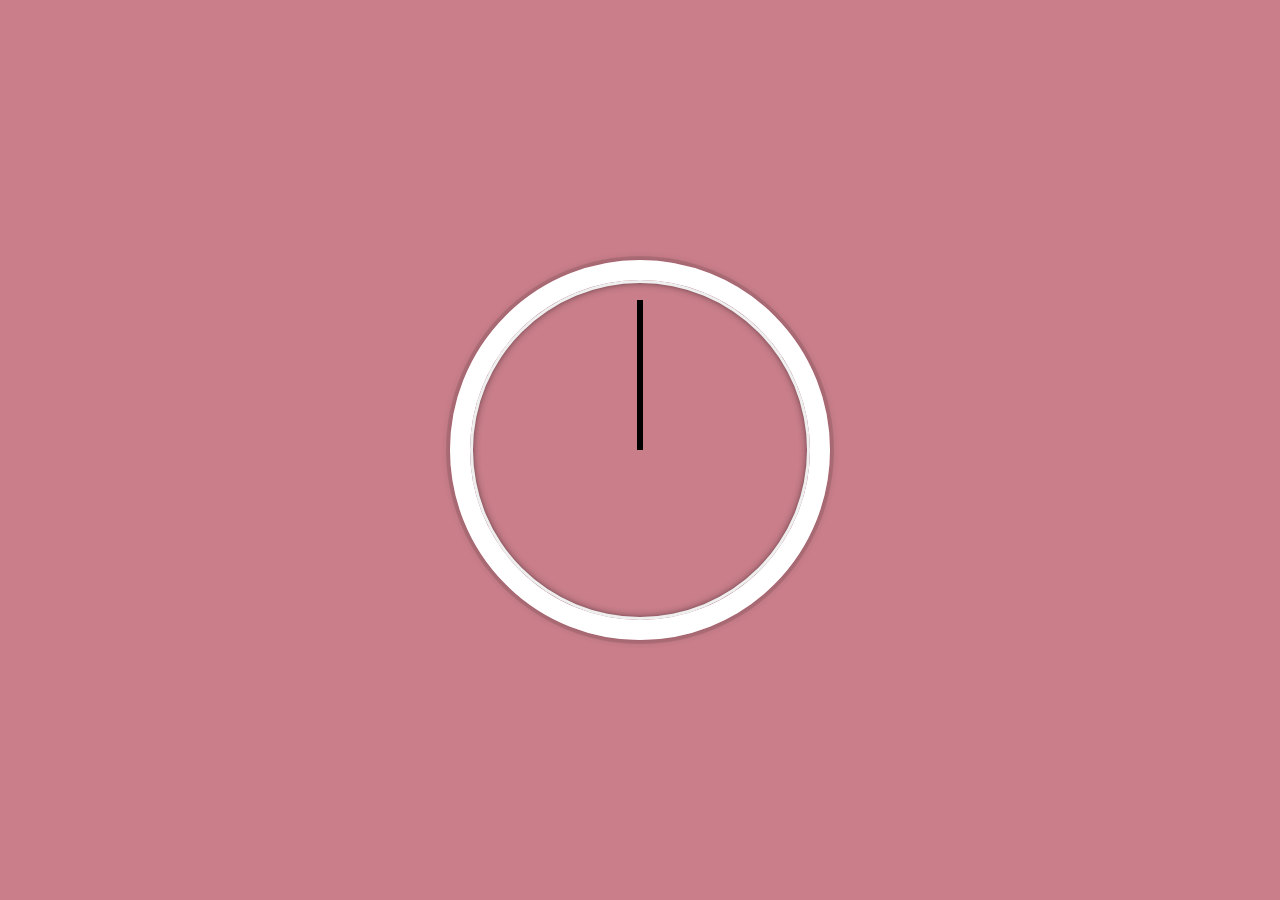
<file: 02 - JS and CSS Clock/index.html>
<!DOCTYPE html>
<html lang="en">

<head>
  <meta charset="UTF-8">
  <link rel="stylesheet" href="style.css">
  <title>JS + CSS Clock</title>
</head>

<body>


  <div class="clock">
    <div class="clock-face">
      <div class="hand hour-hand"></div>
      <div class="hand min-hand"></div>
      <div class="hand second-hand"></div>
    </div>
  </div>

  <script src="script.js"></script>
</body>

</html>
</file>
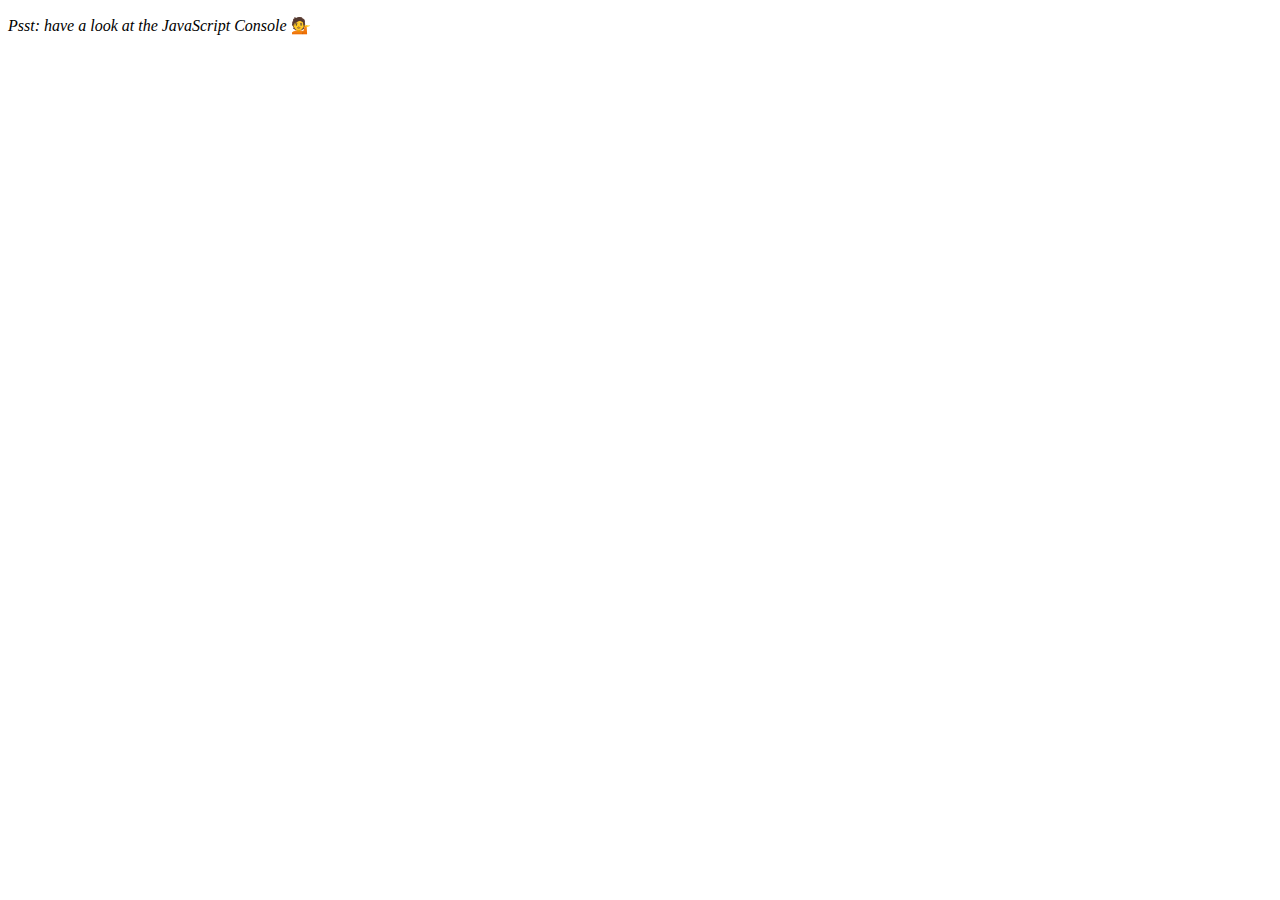
<file: 04 - Array Cardio Day 1/index.html>
<!DOCTYPE html>
<html lang="en">

<head>
  <meta charset="UTF-8">
  <title>Array Cardio 💪</title>
</head>

<body>
  <p><em>Psst: have a look at the JavaScript Console</em> 💁</p>
  <script src="script.js"></script>
</body>

</html>
</file>
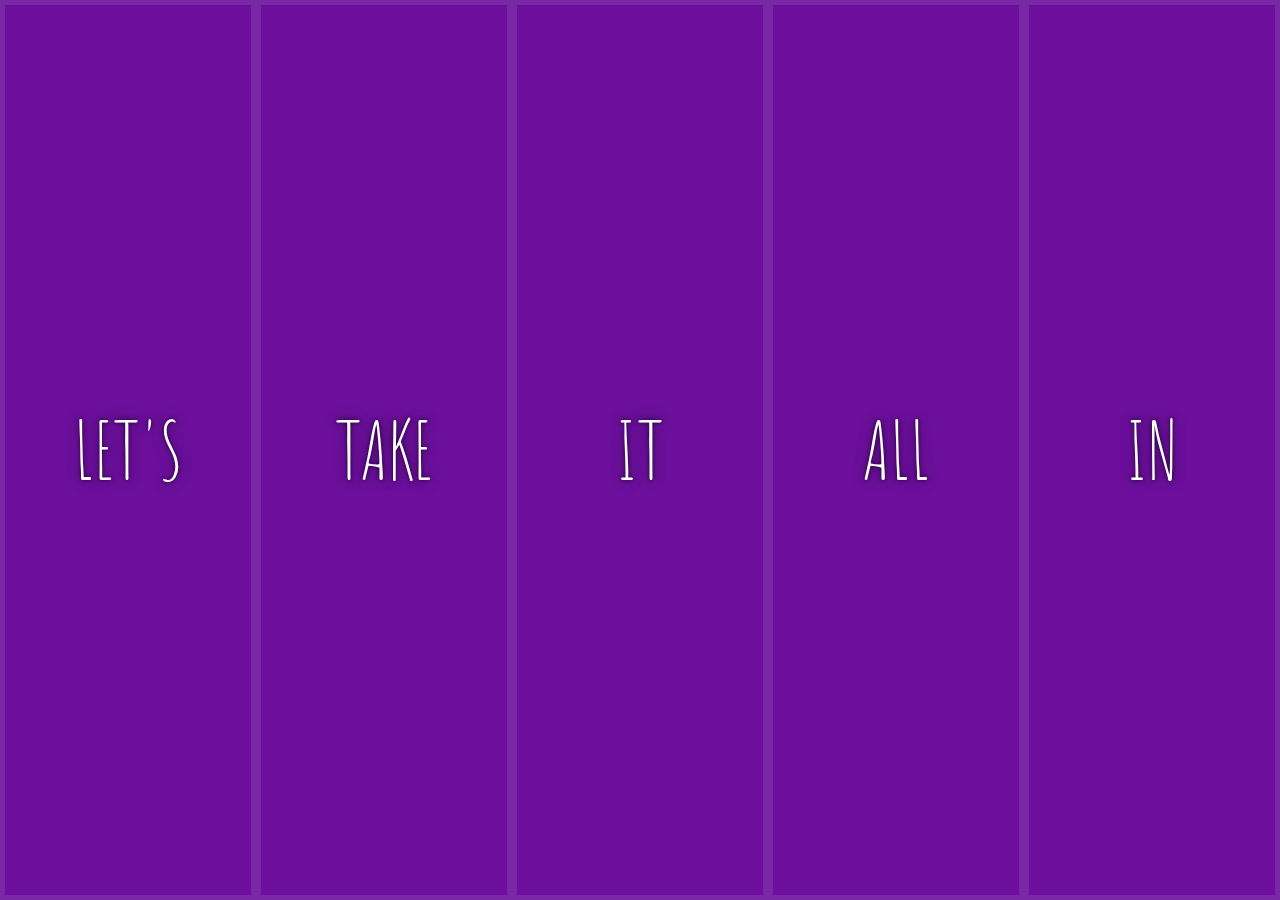
<file: 05 - Flex Panel Gallery/index.html>
<!DOCTYPE html>
<html lang="en">

<head>
  <meta charset="UTF-8">
  <link rel="stylesheet" href="style.css">
  <title>Flex Panels 💪</title>
  <link href='https://fonts.googleapis.com/css?family=Amatic+SC' rel='stylesheet' type='text/css'>
</head>

<body>
  <div class="panels">
    <div class="panel panel1">
      <p>Hey</p>
      <p>Let's</p>
      <p>Dance</p>
    </div>
    <div class="panel panel2">
      <p>Give</p>
      <p>Take</p>
      <p>Receive</p>
    </div>
    <div class="panel panel3">
      <p>Experience</p>
      <p>It</p>
      <p>Today</p>
    </div>
    <div class="panel panel4">
      <p>Give</p>
      <p>All</p>
      <p>You can</p>
    </div>
    <div class="panel panel5">
      <p>Life</p>
      <p>In</p>
      <p>Motion</p>
    </div>
  </div>

  <script src="script.js"></script>



</body>

</html>
</file>
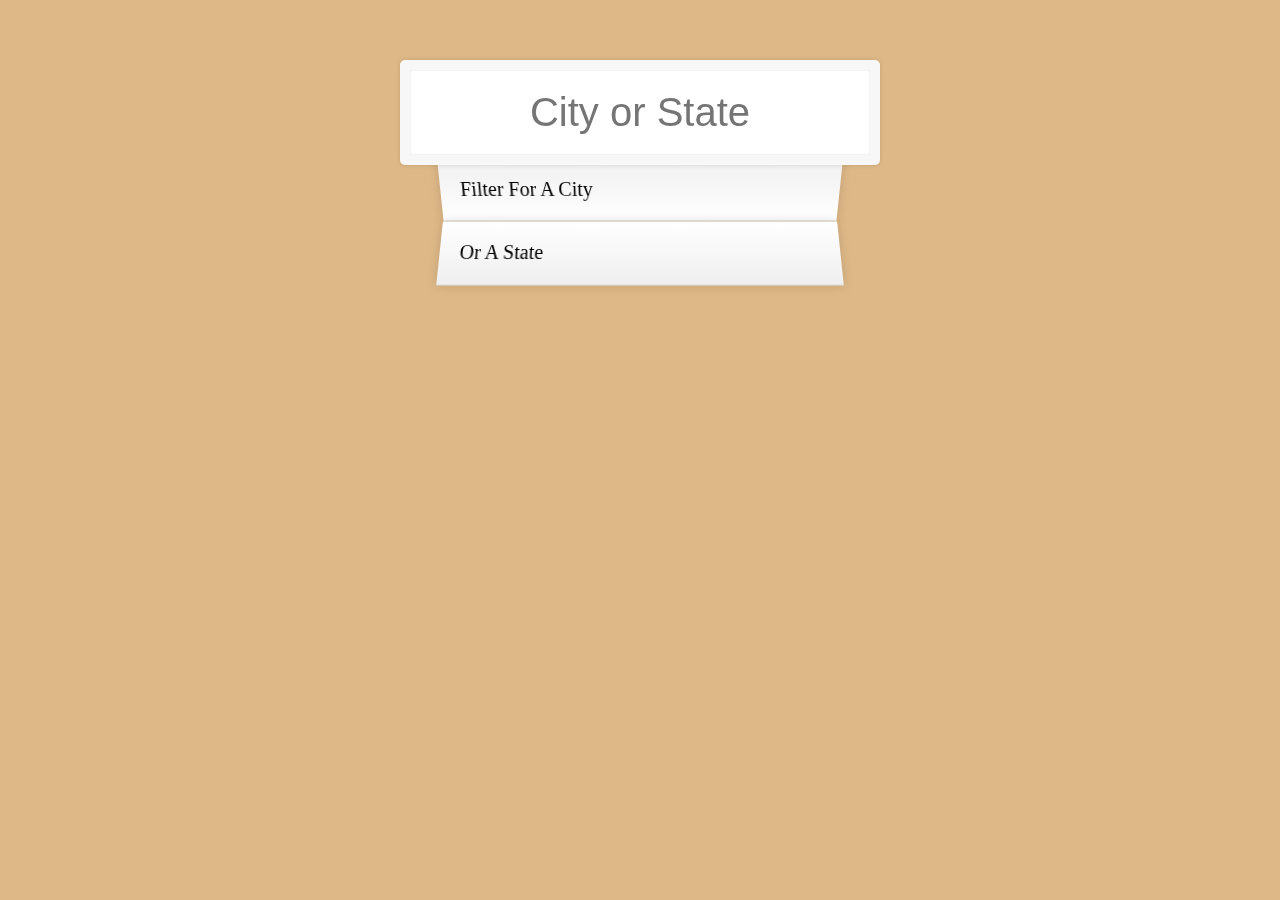
<file: 06 - Type Ahead/index.html>
<!DOCTYPE html>
<html lang="en">

<head>
  <meta charset="UTF-8">
  <title>Type Ahead 👀</title>
  <link rel="stylesheet" href="style.css">
</head>

<body>

  <form class="search-form">
    <input type="text" class="search" placeholder="City or State">
    <ul class="suggestions">
      <li>Filter for a city</li>
      <li>or a state</li>
    </ul>
  </form>
  <script src="script.js"></script>
</body>

</html>
</file>
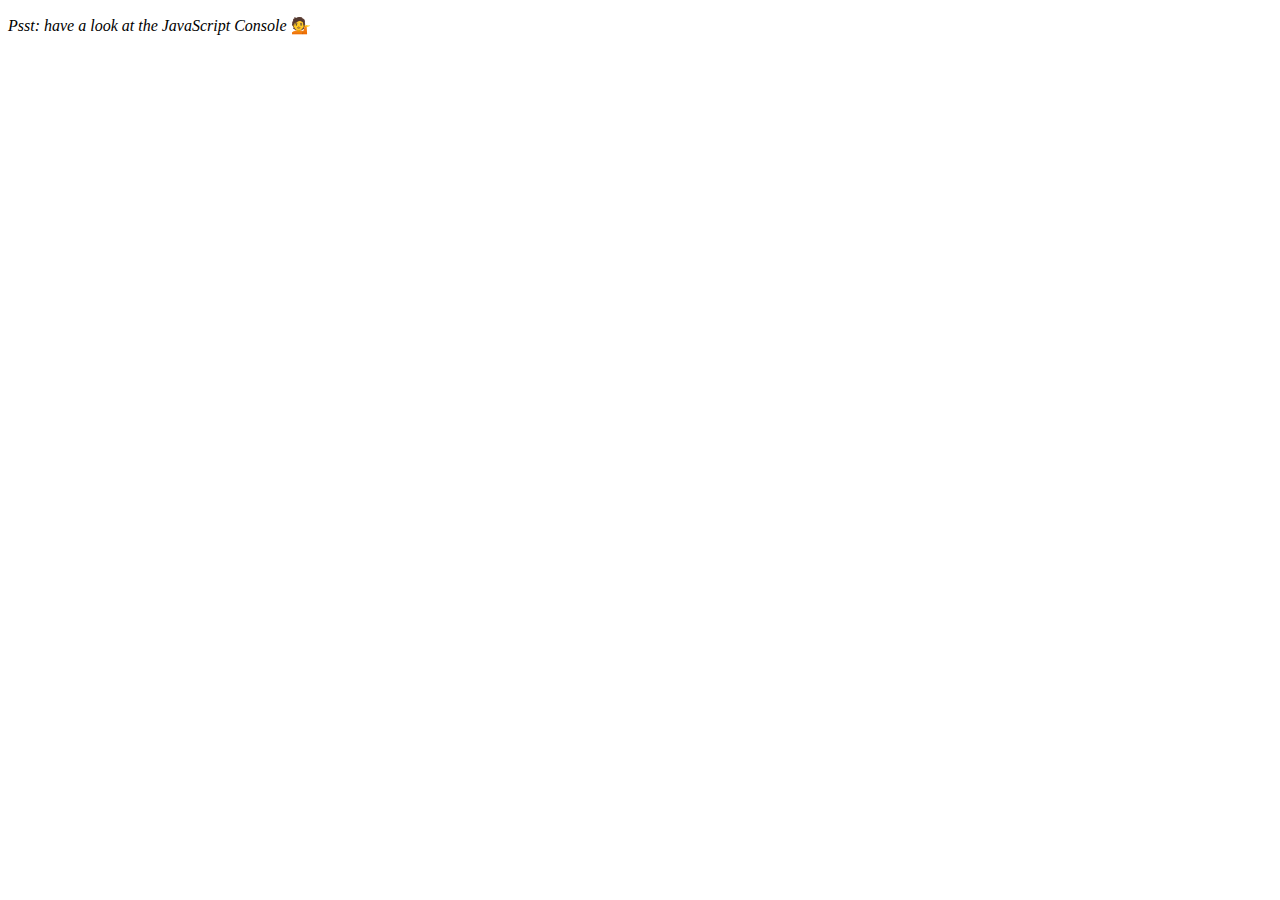
<file: 07 - Array Cardio Day 2/index.html>
<!DOCTYPE html>
<html lang="en">

<head>
  <meta charset="UTF-8">
  <title>Array Cardio 💪💪</title>
</head>

<body>
  <p><em>Psst: have a look at the JavaScript Console</em> 💁</p>
  <script src="script.js"></script>
</body>

</html>
</file>
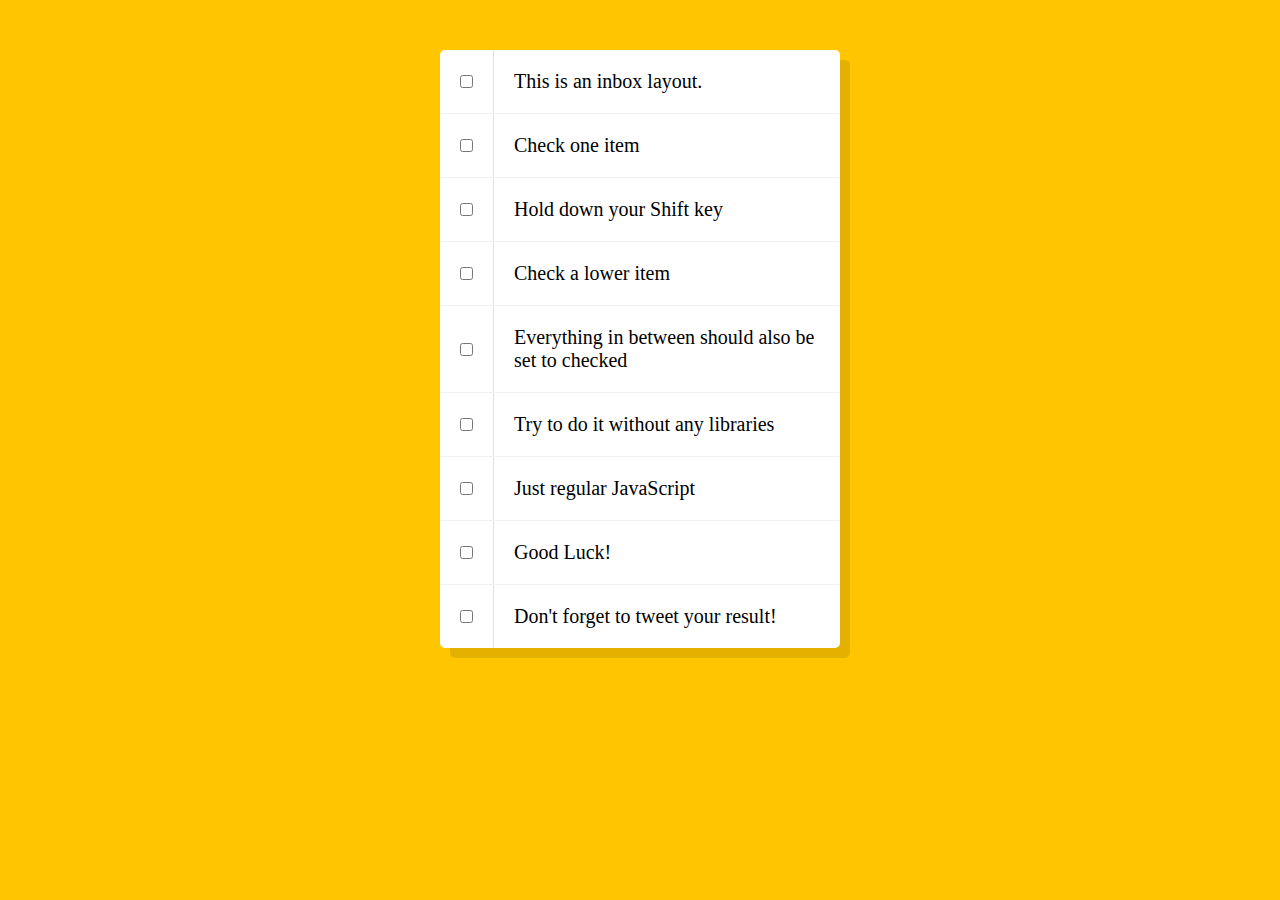
<file: 10 - Hold Shift and Check Checkboxes/index.html>
<!DOCTYPE html>
<html lang="en">

<head>
  <meta charset="UTF-8">
  <link rel="stylesheet" href="style.css">
  <title>Hold Shift to Check Multiple Checkboxes</title>
</head>

<body>
  <!--
   The following is a common layout you would see in an email client.

   When a user clicks a checkbox, holds Shift, and then clicks another checkbox a few rows down, all the checkboxes inbetween those two checkboxes should be checked.

  -->
  <div class="inbox">
    <div class="item">
      <input type="checkbox">
      <p>This is an inbox layout.</p>
    </div>
    <div class="item">
      <input type="checkbox">
      <p>Check one item</p>
    </div>
    <div class="item">
      <input type="checkbox">
      <p>Hold down your Shift key</p>
    </div>
    <div class="item">
      <input type="checkbox">
      <p>Check a lower item</p>
    </div>
    <div class="item">
      <input type="checkbox">
      <p>Everything in between should also be set to checked</p>
    </div>
    <div class="item">
      <input type="checkbox">
      <p>Try to do it without any libraries</p>
    </div>
    <div class="item">
      <input type="checkbox">
      <p>Just regular JavaScript</p>
    </div>
    <div class="item">
      <input type="checkbox">
      <p>Good Luck!</p>
    </div>
    <div class="item">
      <input type="checkbox">
      <p>Don't forget to tweet your result!</p>
    </div>
  </div>

  <script src="script.js"></script>
</body>

</html>
</file>
<file: 02 - JS and CSS Clock/style.css>
html {
  background: url("https://images.unsplash.com/photo-1618174168866-c66b9d68e983?ixlib=rb-1.2.1&ixid=MnwxMjA3fDB8MHxwaG90by1wYWdlfHx8fGVufDB8fHx8&auto=format&fit=crop&w=1335&q=80"); /* Photo credit: Yan L @yl1980s */
  background-color: rgb(201, 126, 138);
  background-size: cover;
  font-family: "helvetica neue";
  text-align: center;
  font-size: 10px;
}

body {
  margin: 0;
  font-size: 2rem;
  display: flex;
  flex: 1;
  min-height: 100vh;
  align-items: center;
}

.clock {
  width: 30rem;
  height: 30rem;
  border: 20px solid white;
  border-radius: 50%;
  margin: 50px auto;
  position: relative;
  padding: 2rem;
  box-shadow: 0 0 0 4px rgba(0, 0, 0, 0.1), inset 0 0 0 3px #efefef,
    inset 0 0 10px black, 0 0 10px rgba(0, 0, 0, 0.2);
}

.clock-face {
  position: relative;
  width: 100%;
  height: 100%;
  transform: translateY(-3px);
}

.hand {
  width: 50%;
  height: 6px;
  background: black;
  position: absolute;
  top: 50%;
  transform-origin: 100%;
  transform: rotate(90deg);
  transition-timing-function: cubic-bezier(0.1, 2.7, 0.58, 1);
}
</file>
<file: 05 - Flex Panel Gallery/style.css>
html {
  box-sizing: border-box;
  background: #ffc600;
  font-family: "helvetica neue";
  font-size: 20px;
  font-weight: 200;
}

body {
  margin: 0;
}

*,
*:before,
*:after {
  box-sizing: inherit;
}

.panels {
  min-height: 100vh;
  overflow: hidden;
  display: flex;
}

.panel {
  background: #6b0f9c;
  box-shadow: inset 0 0 0 5px rgba(255, 255, 255, 0.1);
  color: white;
  text-align: center;
  align-items: center;
  /* Safari transitionend event.propertyName === flex */
  /* Chrome + FF transitionend event.propertyName === flex-grow */
  transition: font-size 0.7s cubic-bezier(0.61, -0.19, 0.7, -0.11),
    flex 0.7s cubic-bezier(0.61, -0.19, 0.7, -0.11), background 0.2s;
  font-size: 20px;
  background-size: cover;
  background-position: center;
  flex: 1;
  justify-content: center;
  align-items: center;
  display: flex;
  flex-direction: column;
}

.panel1 {
  background-image: url(https://source.unsplash.com/gYl-UtwNg_I/1500x1500);
}
.panel2 {
  background-image: url(https://source.unsplash.com/rFKUFzjPYiQ/1500x1500);
}
.panel3 {
  background-image: url(https://images.unsplash.com/photo-1465188162913-8fb5709d6d57?ixlib=rb-0.3.5&q=80&fm=jpg&crop=faces&cs=tinysrgb&w=1500&h=1500&fit=crop&s=967e8a713a4e395260793fc8c802901d);
}
.panel4 {
  background-image: url(https://source.unsplash.com/ITjiVXcwVng/1500x1500);
}
.panel5 {
  background-image: url(https://source.unsplash.com/3MNzGlQM7qs/1500x1500);
}

/* Flex Children */
.panel > * {
  margin: 0;
  width: 100%;
  transition: transform 0.5s;
  flex: 1 0 auto;
  display: flex;
  justify-content: center;
  align-items: center;
}

.panel > *:first-child {
  transform: translateY(-100%);
}

.panel.open-active > *:first-child {
  transform: translateY(0);
}

.panel > *:last-child {
  transform: translateY(100%);
}

.panel.open-active > *:last-child {
  transform: translateY(0);
}

.panel p {
  text-transform: uppercase;
  font-family: "Amatic SC", cursive;
  text-shadow: 0 0 4px rgba(0, 0, 0, 0.72), 0 0 14px rgba(0, 0, 0, 0.45);
  font-size: 2em;
}

.panel p:nth-child(2) {
  font-size: 4em;
}

.panel.open {
  flex: 5;
  font-size: 40px;
}
</file>
<file: 06 - Type Ahead/style.css>
html {
  box-sizing: border-box;
  background: burlywood;
  font-family: "helvetica neue";
  font-size: 20px;
  font-weight: 200;
}

*,
*:before,
*:after {
  box-sizing: inherit;
}

input {
  width: 100%;
  padding: 20px;
}

.search-form {
  max-width: 400px;
  margin: 50px auto;
}

input.search {
  margin: 0;
  text-align: center;
  outline: 0;
  border: 10px solid #f7f7f7;
  width: 120%;
  left: -10%;
  position: relative;
  top: 10px;
  z-index: 2;
  border-radius: 5px;
  font-size: 40px;
  box-shadow: 0 0 5px rgba(0, 0, 0, 0.12), inset 0 0 2px rgba(0, 0, 0, 0.19);
}

.suggestions {
  margin: 0;
  padding: 0;
  position: relative;
  /*perspective: 20px;*/
}

.suggestions li {
  background: white;
  list-style: none;
  border-bottom: 1px solid #d8d8d8;
  box-shadow: 0 0 10px rgba(0, 0, 0, 0.14);
  margin: 0;
  padding: 20px;
  transition: background 0.2s;
  display: flex;
  justify-content: space-between;
  text-transform: capitalize;
}

.suggestions li:nth-child(even) {
  transform: perspective(100px) rotateX(3deg) translateY(2px) scale(1.001);
  background: linear-gradient(to bottom, #ffffff 0%, #efefef 100%);
}

.suggestions li:nth-child(odd) {
  transform: perspective(100px) rotateX(-3deg) translateY(3px);
  background: linear-gradient(to top, #ffffff 0%, #efefef 100%);
}

span.population {
  font-size: 15px;
}

.hl {
  background: #ffc600;
}
</file>
<file: 10 - Hold Shift and Check Checkboxes/style.css>
html {
  font-family: sans-serif;
  background: #ffc600;
}

.inbox {
  max-width: 400px;
  margin: 50px auto;
  background: white;
  border-radius: 5px;
  box-shadow: 10px 10px 0 rgba(0, 0, 0, 0.1);
}

.item {
  display: flex;
  align-items: center;
  border-bottom: 1px solid #f1f1f1;
}

.item:last-child {
  border-bottom: 0;
}

input:checked + p {
  background: #f9f9f9;
  text-decoration: line-through;
}

input[type="checkbox"] {
  margin: 20px;
}

p {
  margin: 0;
  padding: 20px;
  transition: background 0.2s;
  flex: 1;
  font-family: "helvetica neue";
  font-size: 20px;
  font-weight: 200;
  border-left: 1px solid #d1e2ff;
}
</file>
